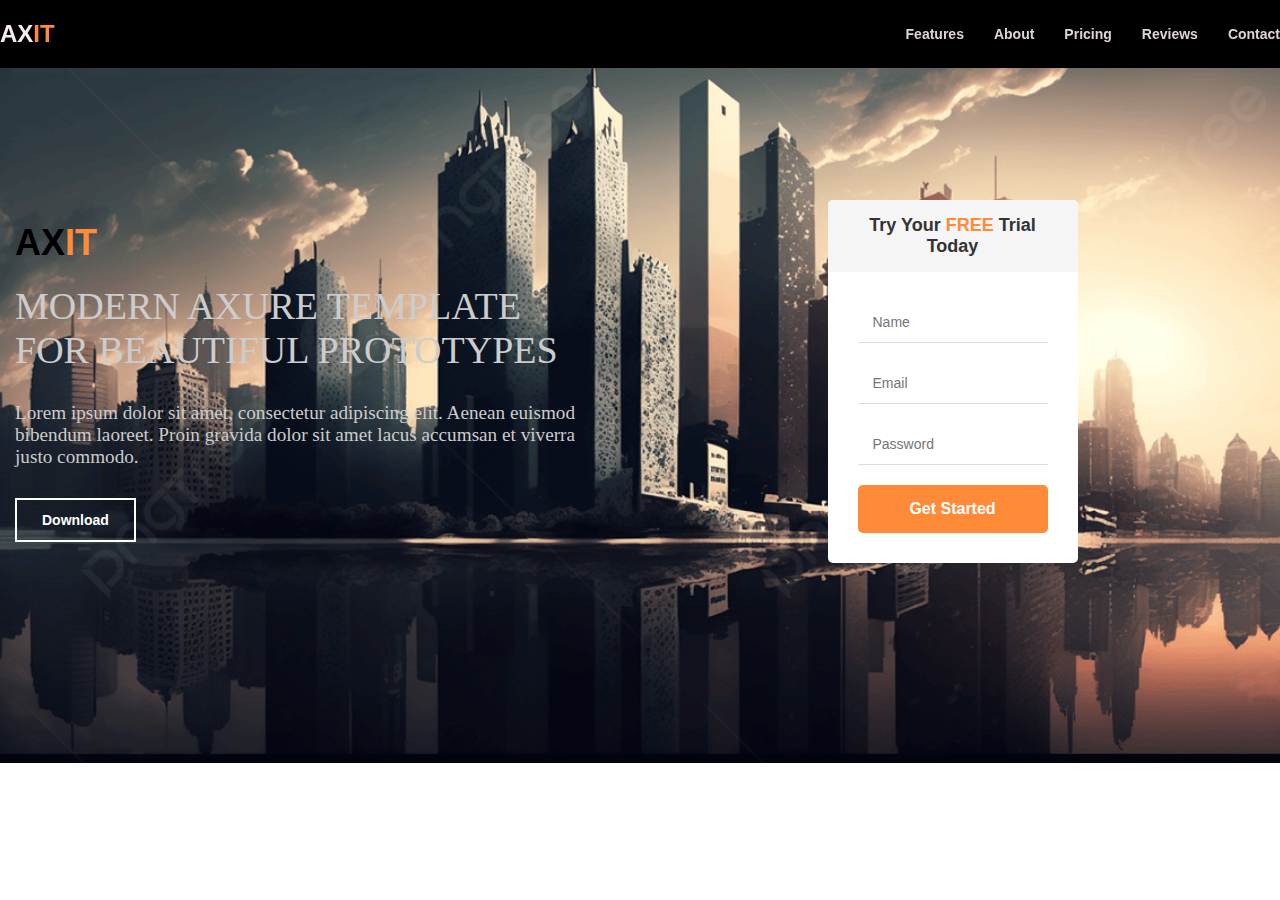
<file: task2/index.html>
<!DOCTYPE html>
<html lang="en">
<head>
    <meta charset="UTF-8">
    <meta name="viewport" content="width=device-width, initial-scale=1.0">
    <title>AXIT - Modern Axure Template</title>
    <link rel="stylesheet" href="CSS/stayle.css">
    <link rel="stylesheet" href="https://cdnjs.cloudflare.com/ajax/libs/font-awesome/6.0.0-beta3/css/all.min.css">
</head>
<body>
    <header>
        <div class="container">
            <div class="logo">AX<span>IT</span></div>
            <nav>
                <ul>
                    <li><a href="#">Features</a></li>
                    <li><a href="#">About</a></li>
                    <li><a href="#">Pricing</a></li>
                    <li><a href="#">Reviews</a></li>
                    <li><a href="#">Contact</a></li>
                </ul>
            </nav>
        </div>
    </header>

    <section class="main">
        <div class="container">
            <div class="main-content">
                <h1>AX<span>IT</span></h1>
                <h2>MODERN AXURE TEMPLATE FOR BEAUTIFUL PROTOTYPES</h2>
                <p>Lorem ipsum dolor sit amet, consectetur adipiscing elit. Aenean euismod bibendum laoreet. Proin gravida dolor sit amet lacus accumsan et viverra justo commodo.</p>
                <button class="download-btn">Download</button>
            </div>

            <div class="signup-form">
                <h3>Try Your <span>FREE</span> Trial Today</h3>
                <form>
                    <input type="text" placeholder="Name" required>
                    <input type="email" placeholder="Email" required>
                    <input type="password" placeholder="Password" required>
                    <button type="submit">Get Started</button>
                </form>
            </div>
        </div>
    </section>
</body>
</html>
</file>
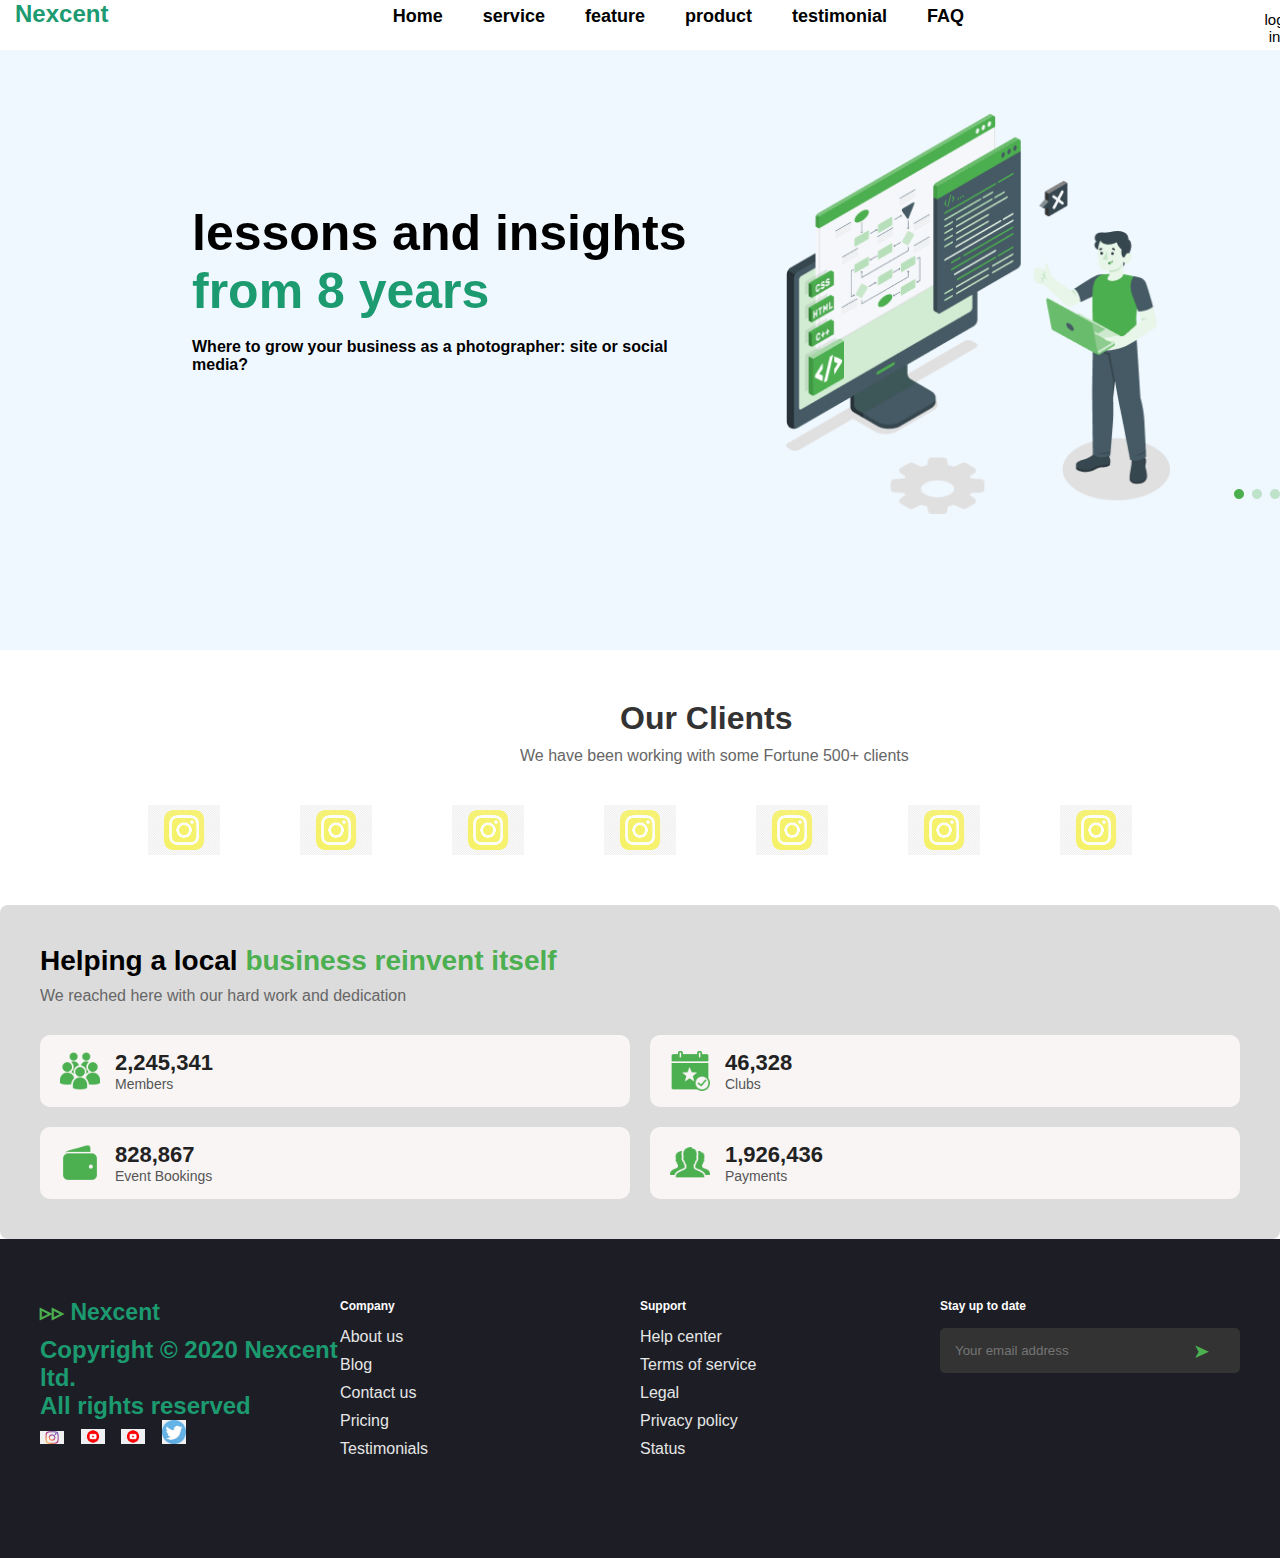
<file: task5/index.html>
<!DOCTYPE html>
<html lang="en">
<head>
    <meta charset="UTF-8">
    <meta name="viewport" content="width=device-width, initial-scale=1.0">
    <title> figma Template</title>
    <link rel="stylesheet" href="CSS/style.css">
</head>
<body>
    <header>
        <div class="container">
            <div class="logo">Nexcent</div>
            <nav>
                <ul>
                    <li><a href="#">Home</a></li>
                    <li><a href="#">service</a></li>
                    <li><a href="#">feature</a></li>
                    <li><a href="#">product</a></li>
                    <li><a href="#">testimonial</a></li>
                    <li><a href="#">FAQ</a></li>
                </ul>
            </nav>
            <div class="log">
                <button type="button" id="log">log in</button>
                <button type="button" id="sign">Sign up</button>
            </div>
        </div>
    </header>
    <section class="frist-sec">
        <div class="content1">
            <b id="main-b">
                <span id="sp1">lessons and insights </span><br>
                <span id="sp2">from 8 years</span><br><br>
             Where to grow your business as a photographer: site or social media?
            </b>
        </div>
        <div class="image1">
            <img src="image/Illustration.png" alt="#" >
        </div>
        <div class="image2">
            <img src="image/Dot.png" alt="#1">
        </div>
    </section>
    <section class="clients-section">
        <h2>Our Clients</h2>
        <p>We have been working with some Fortune 500+ clients</p>
        <div class="clients-logos">
            <img src="image/logo.jpeg" alt="Client 1">
            <img src="image/logo.jpeg" alt="Client 2">
            <img src="image/logo.jpeg" alt="Client 3">
            <img src="image/logo.jpeg" alt="Client 4">
            <img src="image/logo.jpeg" alt="Client 5">
            <img src="image/logo.jpeg" alt="Client 6">
            <img src="image/logo.jpeg" alt="Client 7">
        </div>
    </section>
    <section class="stats-section">
    <div class="text">
      <h1>Helping a local <span>business reinvent itself</span></h1>
      <p>We reached here with our hard work and dedication</p>
    </div>

    <div class="stats">
      <div class="stat-box">
        <img src="image/groups.png" alt="Members Icon">
        <div>
          <h2>2,245,341</h2>
          <p>Members</p>
        </div>
      </div>

      <div class="stat-box">
        <img src="image/event-accepted.png" alt="Clubs Icon">
        <div>
          <h2>46,328</h2>
          <p>Clubs</p>
        </div>
      </div>

      <div class="stat-box">
        <img src="image/wallet.png" alt="Event Icon">
        <div>
          <h2>828,867</h2>
          <p>Event Bookings</p>
        </div>
      </div>

      <div class="stat-box">
        <img src="image/conference-call.png" alt="Payments Icon">
        <div>
          <h2>1,926,436</h2>
          <p>Payments</p>
        </div>
      </div>
    </div>
  </section>

    <footer class="footer">
    <div class="footer-container">
      <div class="footer-col logo">
        <h2><span class="green">▹▹</span> Nexcent</h2>
        <p id="copyright">Copyright © 2020 Nexcent ltd.<br>All rights reserved</p>
        <div class="social">
          <a href="#"><img src="image/download.jpeg" alt="IG"></a>
          <a href="#"><img src="image/download (1).jpeg" alt="tw"></a>
          <a href="#"><img src="image/download (1).jpeg" alt="tw"></a>
          <a href="#"><img src="image/png-clipart-computer-icons-desktop-social-media-logo-twitter-internet-logos.png" alt="YouTube"></a>
        </div>
      </div>

      <div class="footer-col">
        <h3>Company</h3>
        <ul>
          <li><a href="#">About us</a></li>
          <li><a href="#">Blog</a></li>
          <li><a href="#">Contact us</a></li>
          <li><a href="#">Pricing</a></li>
          <li><a href="#">Testimonials</a></li>
        </ul>
      </div>

      <div class="footer-col">
        <h3>Support</h3>
        <ul>
          <li><a href="#">Help center</a></li>
          <li><a href="#">Terms of service</a></li>
          <li><a href="#">Legal</a></li>
          <li><a href="#">Privacy policy</a></li>
          <li><a href="#">Status</a></li>
        </ul>
      </div>
       <div class="footer-col">
        <h3>Stay up to date</h3>
        <form class="subscribe">
          <input type="email" placeholder="Your email address" />
          <button type="submit">➤</button>
        </form>
      </div>
    </div>
  </footer>


</body>
</html>
</file>
<file: task2/CSS/stayle.css>
* {
    margin: 0;
    padding: 0;
    box-sizing: border-box;
    font-family: 'Open Sans', sans-serif;
}

body {
background-image: url(../image/pngtree-background-of-modern-urban-high-rise-buildings-picture-image_2148728.jpg);
background-size: cover;
background-repeat: no-repeat;
}

.container {
    width: 100%;
    max-width: 1500px;
    margin: 0 auto;
    padding: 0 15px;
}

header {
    background-color: #000000;
    box-shadow: 0 2px 10px rgba(124, 113, 113, 0.1);
    position: fixed;
    width: 100%;
    z-index: 1000;
}

header .container {
    display: flex;
    justify-content: space-between;
    align-items: center;
    padding: 20px 0;
}

.logo {
    font-size: 24px;
    font-weight: 700;
    color: #f8ebeb;
}

.logo span {
    color: #ff8b38;
}

nav ul {
    display: flex;
    list-style: none;
}

nav ul li {
    margin-left: 30px;
}

nav ul li a {
    text-decoration: none;
    color: #ddd4d4;
    font-size: 14px;
    font-weight: 600;
    transition: color 0.3s;
}

nav ul li a:hover {
    color: #ff8b38;
}

.main {
    padding: 200px 0 200px;
    width: 100%;
    height: 100%;
}

.main .container {
    display: flex;
    justify-content: space-between;
    align-items: center;
}

.main-content {
    width: 50%;
    padding-right: 50px;
}

.main-content h1 {
    font-size: 36px;
    margin-bottom: 20px;
}

.main-content h1 span {
    color: #ff8b38;
}

.main-content h2 {
    font-family: bold;
    font-size: 38px;
    font-weight: 500;
    margin-bottom: 30px;
    color: #ccc;
}

.divider {
    width: 70px;
    height: 2px;
    background-color: #ff8b38;
    margin: 20px 0;
}

.main-content p {
    font-family: bold;
    font-size: larger;
    margin-bottom: 30px;
    color: #ccc;
}
.download-btn {
    background-color: transparent;
    color: #fff;
    border: 2px solid #fff;
    padding: 12px 25px;
    font-size: 14px;
    font-weight: 600;
    cursor: pointer;
    transition: all 0.3s;
}

.download-btn:hover {
    background-color: #ff8b38;
    border-color: #ff8b38;
}

.signup-form {
    margin-right: 15%;
    width: 20%;
    background-color: #fff;
    border-radius: 5px;
    overflow: hidden;
}

.signup-form h3 {
    background-color: #f5f5f5;
    padding: 15px 20px;
    text-align: center;
    font-size: 18px;
    color: #333;
}

.signup-form h3 span {
    color: #ff8b38;
}

.signup-form form {
    padding: 30px;
}

.signup-form input {
    width: 100%;
    padding: 12px 15px;
    margin-bottom: 20px;
    border: none;
    border-bottom: 1px solid #ddd;
    font-size: 14px;
    outline: none;
    transition: border-color 0.3s;
}

.signup-form input:focus {
    border-bottom-color: #ff8b38;
}

.signup-form button {
    width: 100%;
    margin-top: 10px 0px 0px 0px;
    padding: 15px;
    background-color: #ff8b38;
    color: #fff;
    border: none;
    border-radius: 5px;
    font-size: 16px;
    font-weight: 600;
    cursor: pointer;
    transition: background-color 0.3s;
}

.signup-form button:hover {
    background-color: #e67e22;
}
</file>
<file: task5/CSS/style.css>
* {
    margin: 0;
    padding: 0;
    box-sizing: border-box;
    font-family: 'Open Sans', sans-serif;
}

.container {
    width: 100%;
    display: flex;
    max-width: 1500px;
    margin: 0 auto;
    padding: 0 15px;
}
.logo {
    font-size: 24px;
    font-weight: 700;
    color: #1c9a70;
}

nav ul {
    display: flex;
    list-style: none;
   margin-left: 40%;
   margin-top: 1%;
   
   }

nav ul li {
    margin-left: 40px;
}

nav ul li a {
    text-decoration: none;
    color: #000000;
    font-size: 18px;
    font-weight: 700;
    transition: color 0.3s;
}

nav ul li a:hover {
    color: #ff8b38;
}

.log{
    display: flex;
    margin-left: 40%;
    margin-right: 100px;
    margin-top: .5%;
    padding-left: 20px;

}
button{
    padding: 5px 25px;
}
#log{
    border: none;
    background-color: white;
    font-size: 15px;
    gap: 0;
}
#sign{
    border: none;
    border-radius: 5%;
    background-color: rgb(21, 220, 61);
    font-size: 15px;
}
.frist-sec{
    width: 100%;
    background-color: aliceblue;
    height: 600px;
    display: flex;
}
.content1{
    box-sizing: border-box;
    display: flex;
    padding-right: 5%;
    margin-top: 12%;
    margin-left: 15%;
}
#sp1{
    font-size: 50px; 
    padding-top:50px ;
}
#sp2{
    font-size: 50px;
    color: #1c9a70;
}
.image1{
    box-sizing: border-box;
    display: flex;
    margin-top: 5%;
    margin-right: 5%;
    height: 400px;
}
.image2{
    display: block;
    margin-top: 34%;
}
.clients-section {
    padding: 50px 20px;
    background-color: #ffffff;
}

.clients-section h2 {
    font-size: 2em;
    color: #333;
    margin-bottom: 10px;
    margin-left: 600px;
}

.clients-section p {
    font-size: 1em;
    color: #666;
    margin-left: 500px;
    margin-bottom: 40px;
}

.clients-logos {
    display: flex;
    flex-wrap: wrap;
    justify-content: center;
    gap: 80px;
}

.clients-logos img {
    height: 50px;
    object-fit: contain;
    opacity: 0.7;
    transition: opacity 0.3s;
}

.clients-logos img:hover {
    opacity: 1;
}

.stats-section {
  background: gainsboro;
  padding: 40px;
  width: 100%;
  margin: auto;
  border-radius: 8px;

}

.text h1 {
  font-size: 28px;
  margin-bottom: 10px;
}

.text h1 span {
  color: #4CAF50;
}

.text p {
  color: #666;
  margin-bottom: 30px;
}

.stats {
  display: flex;
  flex-wrap: wrap;
  gap: 20px;
}

.stat-box {
  display: flex;
  align-items: center;
  gap: 15px;
  background: #f9f5f5;
  padding: 15px 20px;
  border-radius: 10px;
  flex: 1 1 45%;
  min-width: 200px;
}

.stat-box img {
  width: 40px;
  height: 40px;
}

.stat-box h2 {
  margin: 0;
  font-size: 22px;
  color: #222;
}

.stat-box p {
  margin: 0;
  font-size: 14px;
  color: #555;
 }
.footer{
  background-color: #1D1E25;
  color: #fff;
  padding: 60px 20px;
}
footer a{
    color: #e6e6e6;
    text-decoration: none;
}

.footer-container {
  max-width: 1200px;
  margin: auto;
  display: flex;
  flex-wrap: wrap;
  justify-content: space-between;
}

.footer-col {
  flex: 1;
  min-width: 100px;
  margin-bottom: 30px;
}

.footer-col h3 {
  margin-bottom: 15px;
  font-size: 12px;
}

.footer-col ul {
  list-style: none;
  padding: 0;
}

.footer-col ul li {
  margin-bottom: 10px;
}
.footer-col ul li a:hover {
  text-decoration: underline;
}

.logo h2 {
  font-size: 23px;
  margin-bottom: 10px;
}

.logo .green {
  color: #4CAF50;
}

.social a img {
  width: 24px;
  margin-right: 10px;
}

.subscribe {
  display: flex;
  align-items: center;
  background: #333;
  padding: 5px;
  border-radius: 5px;
}

.subscribe input {
  flex: 1;
  padding: 10px;
  border: none;
  background: transparent;
  color: white;
}
.subscribe button {
  background: none;
  border: none;
  color: #4CAF50;
  font-size: 20px;
  cursor: pointer;
}
</file>
